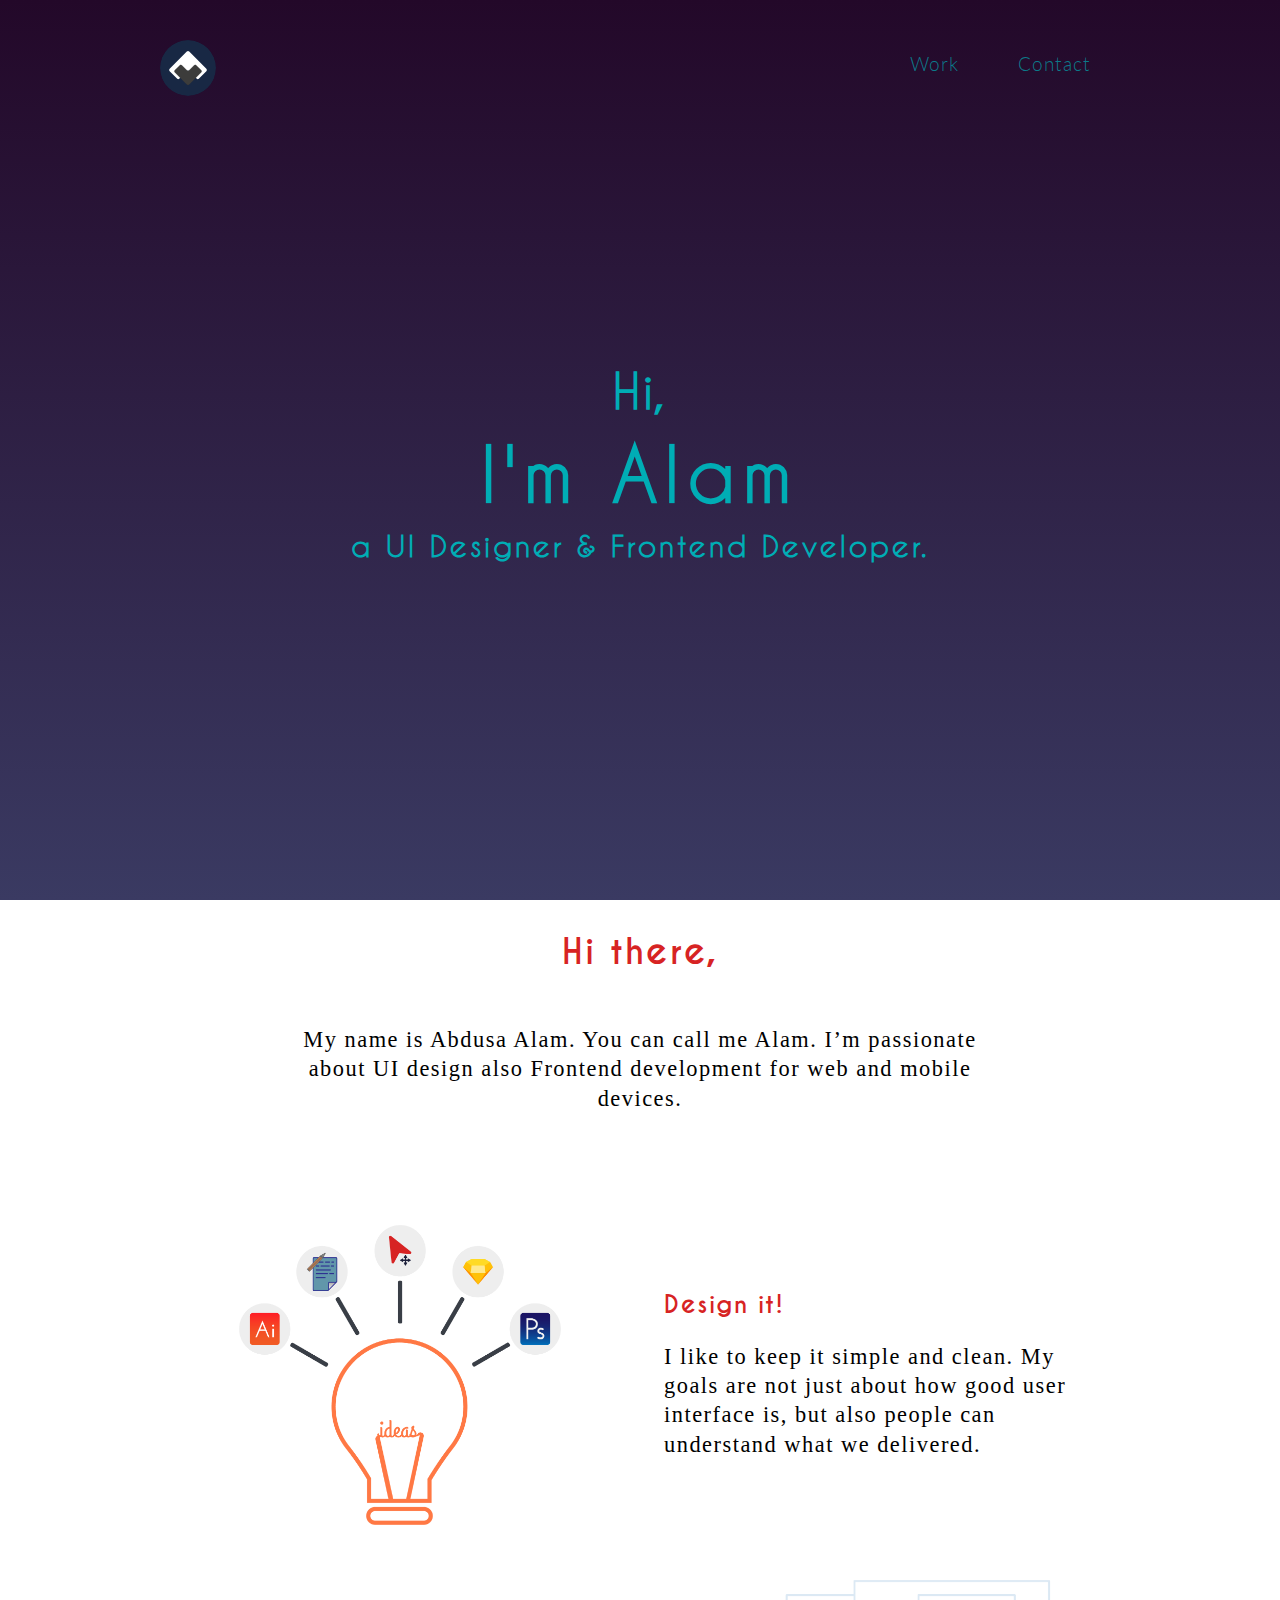
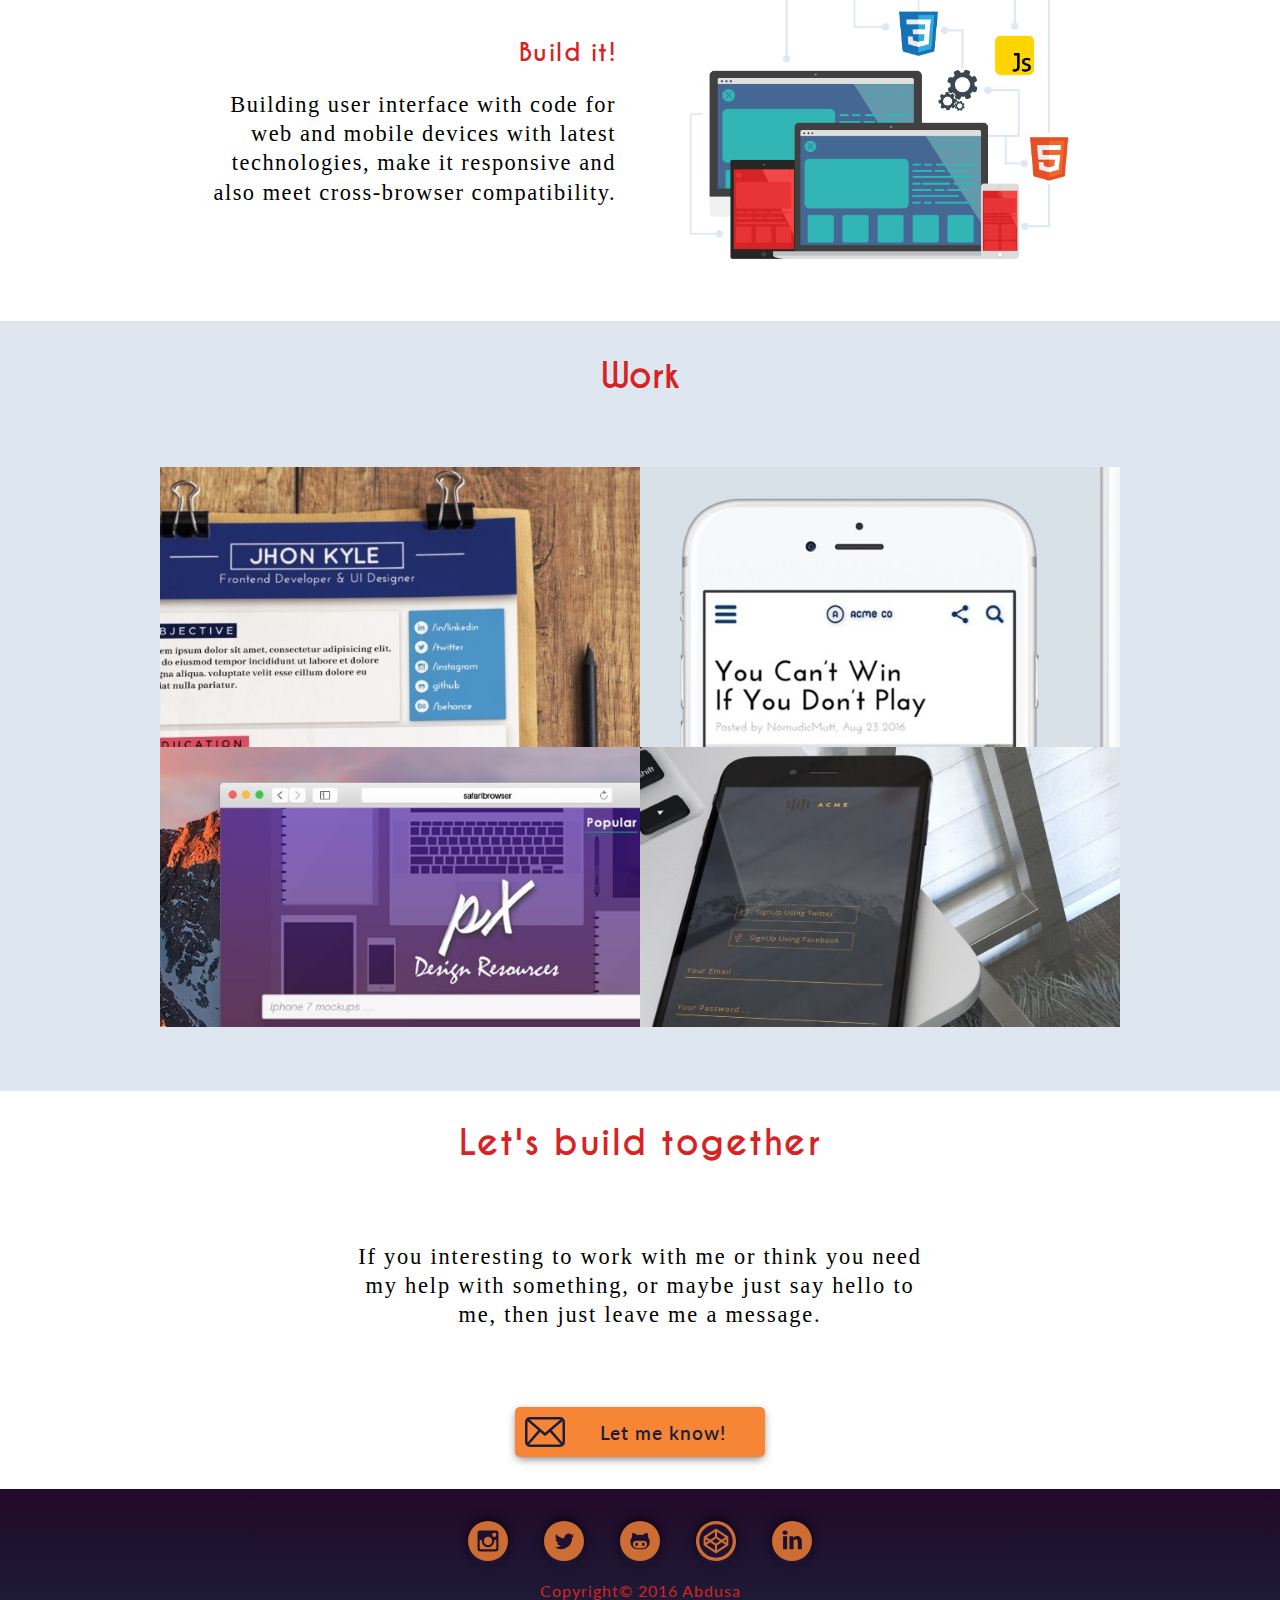
<file: index.html>
<!doctype html>
<html lang="en">
  <head>
    <meta charset="utf-8">
    <meta name="description" content="">
    <meta name="viewport" content="width=device-width, initial-scale=1">
    <title>ABDUSA ALAM</title>
    <link rel="stylesheet" href="assets/css/style.css">
  </head>
  <body>
    <div class="container">

      <!-- Start markup header section -->
<header id="home">
  <div class="navlogo-wrap clearfix">
    <a href="http://callmealam.xyz" class="logo">
      <img src="assets/img/logo.svg" alt="AA">
    </a>

    <nav>
      <ul class="">
        <li><a href="#work">Work</a><span></span></li>
        <li><a href="#sayhello">Contact</a><span></span></li>
      </ul>
    </nav>
  </div>

  <div class="header-name">
    <h1 class="hey">Hi,</h1>
    <h1 class="name">I'm Alam</h1>
    <h1 class="desc">a UI Designer & Frontend Developer.</h1>
  </div>
</header>
<!-- End markup header section -->


      <!-- Start markup introduce -->
<section id="introduce">
  <div class="about-wrap">
    <h1>Hi there,</h1>
    <p>My name is Abdusa Alam. You can call me Alam. I’m passionate about UI design also Frontend development for web and mobile devices. </p>
  </div>

  <div class="field-wrap">
    <div class="design-wrap">
      <img src="assets/img/design-bulb.png" alt="Designing">
    </div>

    <div class="desc-wrap">
      <h3>Design it!</h3>
      <p>I like to keep it simple and clean. My goals are not just about how good user interface is, but also people can understand what we delivered.</p>
    </div>
  </div>

  <div class="field-wrap">
    <div class="desc-wrap">
      <h3 class="right">Build it!</h3>
      <p class="right">Building user interface with code for web and mobile devices with latest technologies, make it responsive and also meet cross-browser compatibility.</p>
    </div>

    <div class="build-wrap">
      <img src="assets/img/build-code.png" alt="Building Code">
    </div>
  </div>


</section>
<!-- End markup introduce -->


      <!-- Start work section markup -->
<section id="work">
  <h1>Work</h1>

  <div class="work-conveyor clearfix">
    <div class="work-content">
      <div class="work-wrap">
      
        <div class="thumb-work" style="background-image: url(assets/img/works/resume/thumb.jpg);">
          <a class="project-name-overlay mobile-proj-name-overlay" data-load="resume">
            <span>
              <p class="proj-name">Resume Template</p>
              <div class="icon-zoom"><svg id="icon_zoom" data-name="Icon Zoom" xmlns="http://www.w3.org/2000/svg" viewBox="0 0 418.71 418.63">
  <g>
    <path d="M248.83,301.25c-79.42,48.32-175,20.42-220.75-46.9-44.91-66-35.15-155.41,23.55-210.64,57.58-54.18,147.65-58.42,210.14-10.35,64.11,49.31,84.61,140.76,39.44,215.24,1.22,1.29,2.51,2.73,3.88,4.09Q356,303.63,406.83,354.57c15.11,15.17,15.85,37.13,2,52.12-14.44,15.58-38.12,16-53.54.71q-39-38.74-77.8-77.75-12.55-12.55-25.1-25.1C251.19,303.4,250,302.31,248.83,301.25ZM46.58,162.45a116.2,116.2,0,1,0,116.56-116A116,116,0,0,0,46.58,162.45Z" style="fill: #dee7f0"/>
    <path d="M73.5,147.73c1.92-6.13,3.09-12.64,5.91-18.33A106,106,0,0,1,133.1,78.11a45.9,45.9,0,0,1,15.41-3.56c9.6-.59,17.23,6.33,18.65,15.85A18.1,18.1,0,0,1,154,110.69c-22.48,6.15-36.86,20.15-42.85,42.82A18.13,18.13,0,0,1,90.68,167.1C80.9,165.56,74.36,157.86,73.5,147.73Z" style="fill: #dee7f0"/>
  </g>
</svg>
</div>
            </span>
          </a>
        </div>
      
        <div class="thumb-work" style="background-image: url(assets/img/works/reading/thumb.jpg);">
          <a class="project-name-overlay mobile-proj-name-overlay" data-load="reading">
            <span>
              <p class="proj-name">Reading UI</p>
              <div class="icon-zoom"><svg id="icon_zoom" data-name="Icon Zoom" xmlns="http://www.w3.org/2000/svg" viewBox="0 0 418.71 418.63">
  <g>
    <path d="M248.83,301.25c-79.42,48.32-175,20.42-220.75-46.9-44.91-66-35.15-155.41,23.55-210.64,57.58-54.18,147.65-58.42,210.14-10.35,64.11,49.31,84.61,140.76,39.44,215.24,1.22,1.29,2.51,2.73,3.88,4.09Q356,303.63,406.83,354.57c15.11,15.17,15.85,37.13,2,52.12-14.44,15.58-38.12,16-53.54.71q-39-38.74-77.8-77.75-12.55-12.55-25.1-25.1C251.19,303.4,250,302.31,248.83,301.25ZM46.58,162.45a116.2,116.2,0,1,0,116.56-116A116,116,0,0,0,46.58,162.45Z" style="fill: #dee7f0"/>
    <path d="M73.5,147.73c1.92-6.13,3.09-12.64,5.91-18.33A106,106,0,0,1,133.1,78.11a45.9,45.9,0,0,1,15.41-3.56c9.6-.59,17.23,6.33,18.65,15.85A18.1,18.1,0,0,1,154,110.69c-22.48,6.15-36.86,20.15-42.85,42.82A18.13,18.13,0,0,1,90.68,167.1C80.9,165.56,74.36,157.86,73.5,147.73Z" style="fill: #dee7f0"/>
  </g>
</svg>
</div>
            </span>
          </a>
        </div>
      
        <div class="thumb-work" style="background-image: url(assets/img/works/px/thumb.jpg);">
          <a class="project-name-overlay mobile-proj-name-overlay" data-load="px">
            <span>
              <p class="proj-name">pX Resources Design Website</p>
              <div class="icon-zoom"><svg id="icon_zoom" data-name="Icon Zoom" xmlns="http://www.w3.org/2000/svg" viewBox="0 0 418.71 418.63">
  <g>
    <path d="M248.83,301.25c-79.42,48.32-175,20.42-220.75-46.9-44.91-66-35.15-155.41,23.55-210.64,57.58-54.18,147.65-58.42,210.14-10.35,64.11,49.31,84.61,140.76,39.44,215.24,1.22,1.29,2.51,2.73,3.88,4.09Q356,303.63,406.83,354.57c15.11,15.17,15.85,37.13,2,52.12-14.44,15.58-38.12,16-53.54.71q-39-38.74-77.8-77.75-12.55-12.55-25.1-25.1C251.19,303.4,250,302.31,248.83,301.25ZM46.58,162.45a116.2,116.2,0,1,0,116.56-116A116,116,0,0,0,46.58,162.45Z" style="fill: #dee7f0"/>
    <path d="M73.5,147.73c1.92-6.13,3.09-12.64,5.91-18.33A106,106,0,0,1,133.1,78.11a45.9,45.9,0,0,1,15.41-3.56c9.6-.59,17.23,6.33,18.65,15.85A18.1,18.1,0,0,1,154,110.69c-22.48,6.15-36.86,20.15-42.85,42.82A18.13,18.13,0,0,1,90.68,167.1C80.9,165.56,74.36,157.86,73.5,147.73Z" style="fill: #dee7f0"/>
  </g>
</svg>
</div>
            </span>
          </a>
        </div>
      
        <div class="thumb-work" style="background-image: url(assets/img/works/signup/thumb.jpg);">
          <a class="project-name-overlay mobile-proj-name-overlay" data-load="signup">
            <span>
              <p class="proj-name">Sign Up Form Mobile App</p>
              <div class="icon-zoom"><svg id="icon_zoom" data-name="Icon Zoom" xmlns="http://www.w3.org/2000/svg" viewBox="0 0 418.71 418.63">
  <g>
    <path d="M248.83,301.25c-79.42,48.32-175,20.42-220.75-46.9-44.91-66-35.15-155.41,23.55-210.64,57.58-54.18,147.65-58.42,210.14-10.35,64.11,49.31,84.61,140.76,39.44,215.24,1.22,1.29,2.51,2.73,3.88,4.09Q356,303.63,406.83,354.57c15.11,15.17,15.85,37.13,2,52.12-14.44,15.58-38.12,16-53.54.71q-39-38.74-77.8-77.75-12.55-12.55-25.1-25.1C251.19,303.4,250,302.31,248.83,301.25ZM46.58,162.45a116.2,116.2,0,1,0,116.56-116A116,116,0,0,0,46.58,162.45Z" style="fill: #dee7f0"/>
    <path d="M73.5,147.73c1.92-6.13,3.09-12.64,5.91-18.33A106,106,0,0,1,133.1,78.11a45.9,45.9,0,0,1,15.41-3.56c9.6-.59,17.23,6.33,18.65,15.85A18.1,18.1,0,0,1,154,110.69c-22.48,6.15-36.86,20.15-42.85,42.82A18.13,18.13,0,0,1,90.68,167.1C80.9,165.56,74.36,157.86,73.5,147.73Z" style="fill: #dee7f0"/>
  </g>
</svg>
</div>
            </span>
          </a>
        </div>
      
      </div>
    </div>

    <div class="proj-wrap">
      <div class="proj-quicklook">
        <div class="prev">
          <svg id="btn-prev" data-name="Button Previous" xmlns="http://www.w3.org/2000/svg" viewBox="0 0 513 513">
            <path class="cls-btn" d="M313,146.44V366.56a15.63,15.63,0,0,1-26.78,11.05L176.17,267.55a15.42,15.42,0,0,1,0-22.11L286.22,135.39A15.72,15.72,0,0,1,313,146.44Z"/>
            <path class="cls-btn" d="M256.5,0C114.84,0,0,114.84,0,256.5S114.84,513,256.5,513,513,398.16,513,256.5,398.16,0,256.5,0Zm0,454.75C147,454.75,58.25,366,58.25,256.5S147,58.25,256.5,58.25,454.75,147,454.75,256.5,366,454.75,256.5,454.75Z"/>
          </svg>
        </div>

        <div class="project-load"></div>
      </div>
    </div>

  </div>
  <!-- <p>... you want more? just click <a href="/works/">here</a></p> -->
</section>
<!-- End work section markup -->


      <!-- Start markup sayhello section -->
<section id="sayhello">
  <h1>Let's build together</h1>
  <p class="section-desc">If you interesting to work with me or think you need my help with something, or maybe just say hello to me, then just leave me a message.</p>

  <a href="mailto:abdusa.alam@gmail.com" class="btn-email clearfix">
    <img src="assets/img/mail.svg" alt="mail">
    <p>Let me know!</p>
  </a>
</section>
<!-- End markup sayhello section -->


      <!-- Start markup footer section -->
<footer id="footer">
  <div class="socials-wrap">
  
    <a href="http://instagram.com/abdusa_" target="_blank" class="meet-instagram"><svg id="Instagram_w_circle" data-name="Instagram w/ circle" xmlns="http://www.w3.org/2000/svg" viewBox="0 0 19.2 19.2"><title>instagram</title><path d="M12.6,9.6a3,3,0,0,1-6,0,2.66,2.66,0,0,1,0-.5h-1v4a.5.5,0,0,0,.5.5h7a.5.5,0,0,0,.5-.5v-4h-1A2.66,2.66,0,0,1,12.6,9.6Zm-3,2a2,2,0,1,0-2-2A2,2,0,0,0,9.6,11.6ZM12,7.5h1.2a.3.3,0,0,0,.3-.3V6a.3.3,0,0,0-.3-.3H12a.3.3,0,0,0-.3.3V7.2A.3.3,0,0,0,12,7.5ZM9.6,0a9.6,9.6,0,1,0,9.6,9.6A9.6,9.6,0,0,0,9.6,0Zm5,13.49a1.11,1.11,0,0,1-1.11,1.11H5.71A1.11,1.11,0,0,1,4.6,13.49V5.71A1.11,1.11,0,0,1,5.71,4.6h7.78A1.11,1.11,0,0,1,14.6,5.71Z"/></svg>
</a>
  
    <a href="http://twitter.com/abdusa_" target="_blank" class="meet-twitter"><svg id="Twitter_w_circle" data-name="Twitter w/ circle" xmlns="http://www.w3.org/2000/svg" viewBox="0 0 19.2 19.2"><title>twitter</title><path d="M9.6,0a9.6,9.6,0,1,0,9.6,9.6A9.6,9.6,0,0,0,9.6,0Zm3.9,7.86c0,.08,0,.16,0,.24a5.38,5.38,0,0,1-8.28,4.53l.45,0A3.79,3.79,0,0,0,8,11.85a1.89,1.89,0,0,1-1.77-1.31,2,2,0,0,0,.36,0,1.9,1.9,0,0,0,.5-.07A1.89,1.89,0,0,1,5.6,8.66v0a1.9,1.9,0,0,0,.86.24,1.9,1.9,0,0,1-.59-2.53,5.38,5.38,0,0,0,3.9,2,1.86,1.86,0,0,1,0-.43A1.89,1.89,0,0,1,13,6.6a3.8,3.8,0,0,0,1.2-.46,1.9,1.9,0,0,1-.83,1,3.8,3.8,0,0,0,1.09-.3A3.83,3.83,0,0,1,13.51,7.86Z"/></svg>
</a>
  
    <a href="http://github.com/abdusa" target="_blank" class="meet-github"><svg id="Github_w_circle" data-name="Github w/ circle" xmlns="http://www.w3.org/2000/svg" viewBox="0 0 19.2 19.2"><title>github</title><path d="M9.62,9.55h0c-1.19,0-2.24-.3-2.86.27A1.57,1.57,0,0,0,6.2,11c0,1.85,1.48,2.08,3.39,2.08h0c1.9,0,3.39-.23,3.39-2.08a1.57,1.57,0,0,0-.53-1.2C11.86,9.25,10.81,9.55,9.62,9.55ZM8,12.08c-.36,0-.66-.41-.66-.91s.29-.91.66-.91.66.41.66.91S8.36,12.08,8,12.08Zm3.21,0c-.36,0-.66-.41-.66-.91s.29-.91.66-.91.66.41.66.91S11.57,12.08,11.21,12.08ZM9.6,0a9.6,9.6,0,1,0,9.6,9.6A9.6,9.6,0,0,0,9.6,0Zm.88,13.54H8.72A3.4,3.4,0,0,1,5,9.85a2.74,2.74,0,0,1,.76-2A4.51,4.51,0,0,1,6,5.66a5.68,5.68,0,0,1,2.3,1.05A5.4,5.4,0,0,1,9.6,6.59a5.48,5.48,0,0,1,1.27.12,5.68,5.68,0,0,1,2.3-1.05,4.5,4.5,0,0,1,.32,2.24,2.74,2.74,0,0,1,.76,2A3.4,3.4,0,0,1,10.48,13.54Z"/></svg>
</a>
  
    <a href="http://codepen.io/abdusa" target="_blank" class="meet-codepen"><svg id="Layer_1" data-name="Layer 1" xmlns="http://www.w3.org/2000/svg" viewBox="0 0 572.87 572.83"><title>codepen</title><path d="M572.84,281.86C575.06,440.74,449,569.83,292,572.78,132.05,575.78,2.19,448.42,0,290.47-2.14,131.71,124.25,2.73,281.36,0,440.8-2.68,570.19,124.24,572.84,281.86Zm-47,4.51C525.81,154.63,418.43,47.12,286.74,47,154.75,46.86,47.13,154.24,47,286.22S154.43,525.82,286.34,525.84,525.88,418.31,525.85,286.37Z"/><path d="M463.56,286.62c0,17-.13,34,.06,51,.09,7.55-2.84,12.87-9.15,17.06Q375.62,407,296.93,459.58c-8,5.31-13.08,5.29-21.14-.07Q197,407,118.24,354.57c-6.34-4.21-9.07-9.6-9-17.12q.21-51,0-102c0-7.74,2.87-13.17,9.35-17.47Q197,166,275.29,113.69c8.85-5.9,13.43-5.88,22.36.07Q376,166,454.39,218.11c6.52,4.32,9.34,9.82,9.24,17.52C463.41,252.63,463.56,269.62,463.56,286.62ZM271.12,153,152,232.48c17.59,11.77,34.43,23.11,51.41,34.24,1,.67,3.46.19,4.68-.61q30-19.84,59.76-40a8.46,8.46,0,0,0,3.17-5.9c.31-10.82.15-21.66.15-32.49C271.12,176.54,271.12,165.41,271.12,153Zm149.74,79.43-118.58-79a13.47,13.47,0,0,0-.53,2.19c0,21.83-.12,43.66.11,65.49,0,1.79,1.85,4.13,3.49,5.24,19.56,13.28,39.3,26.31,58.86,39.59,2.7,1.83,4.45,1.64,7-.11,10.56-7.27,21.27-14.33,31.92-21.47ZM271.11,419.8c0-23.75.06-46.23-.14-68.71,0-1.5-1.76-3.43-3.2-4.4-19.72-13.34-39.57-26.5-59.29-39.85-2.45-1.66-4.1-1.66-6.54,0-15.29,10.39-30.69,20.6-46,30.89-1.17.78-2.26,1.7-3.7,2.79Zm96.53-115.05c-20.87,13.94-41.46,27.77-62.16,41.43a7.59,7.59,0,0,0-3.85,7.28c.15,20.33.07,40.66.09,61,0,1.42.18,2.83.34,5.13l118.82-79.21ZM232.59,286.41c17.67,11.82,34.9,23.37,52.21,34.81a3.93,3.93,0,0,0,3.49-.17c17.2-11.37,34.32-22.84,51.95-34.62C322.57,274.6,305.34,263,288,251.61a3.93,3.93,0,0,0-3.49.18C267.34,263.16,250.21,274.63,232.59,286.41ZM140,261.15v50.54l37.78-25.28Zm255,25.27,37.65,25.16V261.24Z"/></svg>
</a>
  
    <a href="http://id.linkedin.com/in/abdusaalam" target="_blank" class="meet-linkedin"><svg id="LinkedIn_w_circle" data-name="LinkedIn w/ circle" xmlns="http://www.w3.org/2000/svg" viewBox="0 0 19.2 19.2"><title>linkedin</title><path d="M9.6,0a9.6,9.6,0,1,0,9.6,9.6A9.6,9.6,0,0,0,9.6,0ZM7.25,13.58H5.31V7.32H7.25Zm-1-7a1,1,0,1,1,0-1.94,1,1,0,1,1,0,1.94Zm8.08,7H12.41V10.11c0-.81-.28-1.36-1-1.36a1.07,1.07,0,0,0-1,.73,1.38,1.38,0,0,0-.06.49v3.61H8.41V9.32c0-.78,0-1.43-.05-2h1.69l.09.87h0a2.25,2.25,0,0,1,1.93-1c1.28,0,2.24.86,2.24,2.7Z"/></svg>
</a>
  
  </div>
  <p>Copyright&copy; 2016 Abdusa</p>
</footer>
<!-- End markup footer section -->


    </div>

  
    <script src="https://cdnjs.cloudflare.com/ajax/libs/jquery/3.1.1/jquery.min.js"></script>
  
    <script src="assets/js/main.js"></script>
  </body>
</html>
</file>
<file: assets/css/style.css>
/*! normalize.css v5.0.0 | MIT License | github.com/necolas/normalize.css */
/** 1. Change the default font family in all browsers (opinionated). 2. Correct the line height in all browsers. 3. Prevent adjustments of font size after orientation changes in IE on Windows Phone and in iOS. */
/* Document ========================================================================== */
@import url("https://fonts.googleapis.com/css?family=Crimson+Text:400,700");
@import url("https://fonts.googleapis.com/css?family=Josefin+Sans:400,600");
@import url("https://fonts.googleapis.com/css?family=Lato:300");
html { font-family: sans-serif; /* 1 */ line-height: 1.15; /* 2 */ -ms-text-size-adjust: 100%; /* 3 */ -webkit-text-size-adjust: 100%; /* 3 */ }

/* Sections ========================================================================== */
/** Remove the margin in all browsers (opinionated). */
body { margin: 0; }

/** Add the correct display in IE 9-. */
article, aside, footer, header, nav, section { display: block; }

/** Correct the font size and margin on `h1` elements within `section` and `article` contexts in Chrome, Firefox, and Safari. */
h1 { font-size: 2em; margin: 0.67em 0; }

/* Grouping content ========================================================================== */
/** Add the correct display in IE 9-. 1. Add the correct display in IE. */
figcaption, figure, main { /* 1 */ display: block; }

/** Add the correct margin in IE 8. */
figure { margin: 1em 40px; }

/** 1. Add the correct box sizing in Firefox. 2. Show the overflow in Edge and IE. */
hr { box-sizing: content-box; /* 1 */ height: 0; /* 1 */ overflow: visible; /* 2 */ }

/** 1. Correct the inheritance and scaling of font size in all browsers. 2. Correct the odd `em` font sizing in all browsers. */
pre { font-family: monospace, monospace; /* 1 */ font-size: 1em; /* 2 */ }

/* Text-level semantics ========================================================================== */
/** 1. Remove the gray background on active links in IE 10. 2. Remove gaps in links underline in iOS 8+ and Safari 8+. */
a { background-color: transparent; /* 1 */ -webkit-text-decoration-skip: objects; /* 2 */ }

/** Remove the outline on focused links when they are also active or hovered in all browsers (opinionated). */
a:active, a:hover { outline-width: 0; }

/** 1. Remove the bottom border in Firefox 39-. 2. Add the correct text decoration in Chrome, Edge, IE, Opera, and Safari. */
abbr[title] { border-bottom: none; /* 1 */ text-decoration: underline; /* 2 */ text-decoration: underline dotted; /* 2 */ }

/** Prevent the duplicate application of `bolder` by the next rule in Safari 6. */
b, strong { font-weight: inherit; }

/** Add the correct font weight in Chrome, Edge, and Safari. */
b, strong { font-weight: bolder; }

/** 1. Correct the inheritance and scaling of font size in all browsers. 2. Correct the odd `em` font sizing in all browsers. */
code, kbd, samp { font-family: monospace, monospace; /* 1 */ font-size: 1em; /* 2 */ }

/** Add the correct font style in Android 4.3-. */
dfn { font-style: italic; }

/** Add the correct background and color in IE 9-. */
mark { background-color: #ff0; color: #000; }

/** Add the correct font size in all browsers. */
small { font-size: 80%; }

/** Prevent `sub` and `sup` elements from affecting the line height in all browsers. */
sub, sup { font-size: 75%; line-height: 0; position: relative; vertical-align: baseline; }

sub { bottom: -0.25em; }

sup { top: -0.5em; }

/* Embedded content ========================================================================== */
/** Add the correct display in IE 9-. */
audio, video { display: inline-block; }

/** Add the correct display in iOS 4-7. */
audio:not([controls]) { display: none; height: 0; }

/** Remove the border on images inside links in IE 10-. */
img { border-style: none; }

/** Hide the overflow in IE. */
svg:not(:root) { overflow: hidden; }

/* Forms ========================================================================== */
/** 1. Change the font styles in all browsers (opinionated). 2. Remove the margin in Firefox and Safari. */
button, input, optgroup, select, textarea { font-family: sans-serif; /* 1 */ font-size: 100%; /* 1 */ line-height: 1.15; /* 1 */ margin: 0; /* 2 */ }

/** Show the overflow in IE. 1. Show the overflow in Edge. */
button, input { /* 1 */ overflow: visible; }

/** Remove the inheritance of text transform in Edge, Firefox, and IE. 1. Remove the inheritance of text transform in Firefox. */
button, select { /* 1 */ text-transform: none; }

/** 1. Prevent a WebKit bug where (2) destroys native `audio` and `video` controls in Android 4. 2. Correct the inability to style clickable types in iOS and Safari. */
button, html [type="button"], [type="reset"], [type="submit"] { -webkit-appearance: button; /* 2 */ }

/** Remove the inner border and padding in Firefox. */
button::-moz-focus-inner, [type="button"]::-moz-focus-inner, [type="reset"]::-moz-focus-inner, [type="submit"]::-moz-focus-inner { border-style: none; padding: 0; }

/** Restore the focus styles unset by the previous rule. */
button:-moz-focusring, [type="button"]:-moz-focusring, [type="reset"]:-moz-focusring, [type="submit"]:-moz-focusring { outline: 1px dotted ButtonText; }

/** Change the border, margin, and padding in all browsers (opinionated). */
fieldset { border: 1px solid #c0c0c0; margin: 0 2px; padding: 0.35em 0.625em 0.75em; }

/** 1. Correct the text wrapping in Edge and IE. 2. Correct the color inheritance from `fieldset` elements in IE. 3. Remove the padding so developers are not caught out when they zero out `fieldset` elements in all browsers. */
legend { box-sizing: border-box; /* 1 */ color: inherit; /* 2 */ display: table; /* 1 */ max-width: 100%; /* 1 */ padding: 0; /* 3 */ white-space: normal; /* 1 */ }

/** 1. Add the correct display in IE 9-. 2. Add the correct vertical alignment in Chrome, Firefox, and Opera. */
progress { display: inline-block; /* 1 */ vertical-align: baseline; /* 2 */ }

/** Remove the default vertical scrollbar in IE. */
textarea { overflow: auto; }

/** 1. Add the correct box sizing in IE 10-. 2. Remove the padding in IE 10-. */
[type="checkbox"], [type="radio"] { box-sizing: border-box; /* 1 */ padding: 0; /* 2 */ }

/** Correct the cursor style of increment and decrement buttons in Chrome. */
[type="number"]::-webkit-inner-spin-button, [type="number"]::-webkit-outer-spin-button { height: auto; }

/** 1. Correct the odd appearance in Chrome and Safari. 2. Correct the outline style in Safari. */
[type="search"] { -webkit-appearance: textfield; /* 1 */ outline-offset: -2px; /* 2 */ }

/** Remove the inner padding and cancel buttons in Chrome and Safari on macOS. */
[type="search"]::-webkit-search-cancel-button, [type="search"]::-webkit-search-decoration { -webkit-appearance: none; }

/** 1. Correct the inability to style clickable types in iOS and Safari. 2. Change font properties to `inherit` in Safari. */
::-webkit-file-upload-button { -webkit-appearance: button; /* 1 */ font: inherit; /* 2 */ }

/* Interactive ========================================================================== */
/* Add the correct display in IE 9-. 1. Add the correct display in Edge, IE, and Firefox. */
details, menu { display: block; }

/* Add the correct display in all browsers. */
summary { display: list-item; }

/* Scripting ========================================================================== */
/** Add the correct display in IE 9-. */
canvas { display: inline-block; }

/** Add the correct display in IE. */
template { display: none; }

/* Hidden ========================================================================== */
/** Add the correct display in IE 10-. */
[hidden] { display: none; }

@-webkit-keyframes pulse { from { -webkit-transform: scale3d(1, 1, 1); transform: scale3d(1, 1, 1); }
  50% { -webkit-transform: scale3d(1.05, 1.05, 1.05); transform: scale3d(1.05, 1.05, 1.05); }
  to { -webkit-transform: scale3d(1, 1, 1); transform: scale3d(1, 1, 1); } }

@keyframes pulse { from { -webkit-transform: scale3d(1, 1, 1); transform: scale3d(1, 1, 1); }
  50% { -webkit-transform: scale3d(1.05, 1.05, 1.05); transform: scale3d(1.05, 1.05, 1.05); }
  to { -webkit-transform: scale3d(1, 1, 1); transform: scale3d(1, 1, 1); } }

@-webkit-keyframes fadeInDown { from { opacity: 0;
    -webkit-transform: translate3d(0, -100%, 0);
            transform: translate3d(0, -100%, 0); }
  to { opacity: 1;
    -webkit-transform: none;
            transform: none; } }

@keyframes fadeInDown { from { opacity: 0;
    -webkit-transform: translate3d(0, -100%, 0);
            transform: translate3d(0, -100%, 0); }
  to { opacity: 1;
    -webkit-transform: none;
            transform: none; } }

@-webkit-keyframes fadeInUp { from { opacity: 0;
    -webkit-transform: translate3d(0, 100%, 0);
            transform: translate3d(0, 100%, 0); }
  to { opacity: 1;
    -webkit-transform: none;
            transform: none; } }

@keyframes fadeInUp { from { opacity: 0;
    -webkit-transform: translate3d(0, 100%, 0);
            transform: translate3d(0, 100%, 0); }
  to { opacity: 1;
    -webkit-transform: none;
            transform: none; } }

@-webkit-keyframes bounceInDown { from, 60%, 75%, 90%, to { -webkit-animation-timing-function: cubic-bezier(0.215, 0.61, 0.355, 1); animation-timing-function: cubic-bezier(0.215, 0.61, 0.355, 1); }
  0% { opacity: 0;
    -webkit-transform: translate3d(0, -3000px, 0);
            transform: translate3d(0, -3000px, 0); }
  60% { opacity: 1;
    -webkit-transform: translate3d(0, 25px, 0);
            transform: translate3d(0, 25px, 0); }
  75% { -webkit-transform: translate3d(0, -10px, 0); transform: translate3d(0, -10px, 0); }
  90% { -webkit-transform: translate3d(0, 5px, 0); transform: translate3d(0, 5px, 0); }
  to { -webkit-transform: none; transform: none; } }

@keyframes bounceInDown { from, 60%, 75%, 90%, to { -webkit-animation-timing-function: cubic-bezier(0.215, 0.61, 0.355, 1); animation-timing-function: cubic-bezier(0.215, 0.61, 0.355, 1); }
  0% { opacity: 0;
    -webkit-transform: translate3d(0, -3000px, 0);
            transform: translate3d(0, -3000px, 0); }
  60% { opacity: 1;
    -webkit-transform: translate3d(0, 25px, 0);
            transform: translate3d(0, 25px, 0); }
  75% { -webkit-transform: translate3d(0, -10px, 0); transform: translate3d(0, -10px, 0); }
  90% { -webkit-transform: translate3d(0, 5px, 0); transform: translate3d(0, 5px, 0); }
  to { -webkit-transform: none; transform: none; } }

@-webkit-keyframes bounceOutUp { 20% { opacity: 0;
    -webkit-transform: translate3d(0, -10px, 0);
            transform: translate3d(0, -10px, 0); }
  40%, 45% { opacity: 0;
    -webkit-transform: translate3d(0, 20px, 0);
            transform: translate3d(0, 20px, 0); }
  to { opacity: 0;
    -webkit-transform: translate3d(0, -2000px, 0);
            transform: translate3d(0, -2000px, 0); } }

@keyframes bounceOutUp { 20% { opacity: 0;
    -webkit-transform: translate3d(0, -10px, 0);
            transform: translate3d(0, -10px, 0); }
  40%, 45% { opacity: 0;
    -webkit-transform: translate3d(0, 20px, 0);
            transform: translate3d(0, 20px, 0); }
  to { opacity: 0;
    -webkit-transform: translate3d(0, -2000px, 0);
            transform: translate3d(0, -2000px, 0); } }

.spinner { width: 40px; height: 40px; position: relative; margin: 100px auto; }

.double-bounce1, .double-bounce2 { width: 100%; height: 100%; border-radius: 50%; background-color: #333; opacity: 0.6; position: absolute; top: 0; left: 0; -webkit-animation: sk-bounce 2.0s infinite ease-in-out; animation: sk-bounce 2.0s infinite ease-in-out; }

.double-bounce2 { -webkit-animation-delay: -1.0s; animation-delay: -1.0s; }

@-webkit-keyframes sk-bounce { 0%, 100% { -webkit-transform: scale(0); }
  50% { -webkit-transform: scale(1); } }

@keyframes sk-bounce { 0%, 100% { transform: scale(0);
    -webkit-transform: scale(0); }
  50% { transform: scale(1);
    -webkit-transform: scale(1); } }

@font-face { font-family: 'Caviar Dreams'; src: url("../fonts/CaviarDreams-Regular/CaviarDreams-webfont.eot"); src: url("../fonts/CaviarDreams-Regular/CaviarDreams-webfont.eot?#iefix") format("embedded-opentype"), url("../fonts/CaviarDreams-Regular/CaviarDreams-webfont.woff") format("woff"), url("../fonts/CaviarDreams-Regular/CaviarDreams-webfont.ttf") format("truetype"), url("../fonts/CaviarDreams-Regular/CaviarDreams-webfont.svg#caviar_dreamsregular") format("svg"); font-weight: normal; font-style: normal; }

@font-face { font-family: 'Caviar Dreams Bold'; src: url("../fonts/CaviarDreams-Bold/Caviar_Dreams_Bold-webfont.eot"); src: url("../fonts/CaviarDreams-Bold/Caviar_Dreams_Bold-webfont.eot?#iefix") format("embedded-opentype"), url("../fonts/CaviarDreams-Bold/Caviar_Dreams_Bold-webfont.woff") format("woff"), url("../fonts/CaviarDreams-Bold/Caviar_Dreams_Bold-webfont.ttf") format("truetype"), url("../fonts/CaviarDreams-Bold/Caviar_Dreams_Bold-webfont.svg#caviar_dreamsbold") format("svg"); font-weight: normal; font-style: normal; }

#home { box-sizing: border-box; background: #3A3A62; background: -webkit-linear-gradient(#230829, #3A3A62); background: linear-gradient(#230829, #3A3A62); position: relative; height: 100%; }

.navlogo-wrap { box-sizing: border-box; width: 960px; height: 3.5em; padding: 2.5em 0; position: relative; margin: 0 auto; }

.navlogo-wrap .logo { display: block; width: 3.5em; height: 3.5em; border-radius: 50%; margin: 0; padding: 0; float: left; }

.navlogo-wrap .logo:hover { -webkit-animation: pulse 750ms ease-in-out 0s 1; animation: pulse 750ms ease-in-out 0s 1; }

.navlogo-wrap .logo img { width: 3.5em; border-radius: 50%; }

.navlogo-wrap ul { float: right; margin: 0; padding: 0; width: 15em; height: 3.3em; display: -webkit-box; display: -ms-flexbox; display: flex; -webkit-box-align: center; -ms-flex-align: center; align-items: center; -ms-flex-pack: distribute; justify-content: space-around; list-style: none; }

.navlogo-wrap ul li { display: inline-block; cursor: pointer; position: relative; }

.navlogo-wrap ul li span { display: block; margin-top: 3px; width: 100%; height: 2px; background-color: transparent; -webkit-transition: background-color 200ms ease-in-out; transition: background-color 200ms ease-in-out; }

.navlogo-wrap ul li:hover span { background-color: #ea571e; }

.navlogo-wrap ul li:hover a { color: #00adb5; }

.navlogo-wrap ul a { text-decoration: none; margin: 0; padding: 0; font-family: "Lato", "Caviar Dreams", Arial, sans-serif; font-size: 1.2em; font-weight: 300; letter-spacing: 1px; color: rgba(0, 173, 181, 0.7); border-bottom: none; -webkit-transition: color 200ms ease-in-out; transition: color 200ms ease-in-out; }

.header-name { width: 100%; margin: 0; padding: 0; position: absolute; top: 40%; }

.header-name h1 { text-align: center; font-family: "Caviar Dreams"; letter-spacing: 3px; margin: 0; padding: 0 0 6px; line-height: 1.3; color: #00adb5; }

.header-name .hey { font-size: 3em; }

.header-name .name { font-size: 4.5em; letter-spacing: 8px; }

.header-name .desc { font-size: 1.8em; }

.clearfix:after { content: ''; display: table; clear: both; }

@media only screen and (max-width: 425px) { .navlogo-wrap { width: 100%; height: auto; padding: 1.5em 1.2em; margin: 0; }
  .navlogo-wrap ul { width: 12em; }
  .header-name { width: 100%; top: 35%; }
  .header-name .hey { font-size: 2.5em; }
  .header-name .name { font-size: 4em; }
  .header-name .desc { font-size: 1.4em; } }

@media only screen and (max-width: 320px) { .header-name .hey { font-size: 2em; }
  .header-name .name { font-size: 3em; } }

@media only screen and (min-width: 425px) and (max-width: 960px) { .navlogo-wrap { width: 100%; height: auto; padding: 1.5em 2em; margin: 0; }
  .header-name { width: 100%; top: 35%; }
  .header-name .hey { font-size: 2.5em; }
  .header-name .name { font-size: 3.5em; }
  .header-name .desc { font-size: 1.4em; } }

#introduce { max-width: 960px; height: 100%; margin: 0 auto; }

.about-wrap { max-width: 700px; margin: 0 auto; padding: 2em 0 4em; }

.about-wrap h1 { font-family: "Caviar Dreams Bold"; font-size: 2.2em; letter-spacing: 2px; padding: 0 0 1.5em 0; margin: 0; color: #d72323; text-align: center; }

.about-wrap p { font-family: Georgia, serif; font-size: 1.4em; letter-spacing: 1.5px; text-align: center; line-height: 1.3; margin: 0; padding: 0; }

.field-wrap { max-width: 100%; height: 100%; display: -webkit-box; display: -ms-flexbox; display: flex; -webkit-box-align: center; -ms-flex-align: center; align-items: center; margin: 3em 0; }

.field-wrap .desc-wrap { width: 50%; box-sizing: border-box; padding: 1em 1.5em; }

.field-wrap .desc-wrap h3 { color: #d72323; font-family: "Caviar Dreams Bold"; font-size: 1.5em; letter-spacing: 1.5px; margin: 0; padding: 0 0 1em 0; }

.field-wrap .desc-wrap p { font-family: Georgia, serif; font-size: 1.4em; letter-spacing: 1.5px; margin: 0; padding: 0; line-height: 1.3; }

.field-wrap .desc-wrap .right { text-align: right; }

.field-wrap .design-wrap, .field-wrap .build-wrap { width: 50%; height: 80%; position: relative; box-sizing: border-box; }

.field-wrap .design-wrap img, .field-wrap .build-wrap img { display: block; margin: 0 auto; width: auto; height: 300px; }

@media only screen and (max-width: 425px) { .about-wrap p { font-size: 1.2em; }
  .field-wrap { padding: 0 1.5em; }
  .field-wrap .desc-wrap p { font-size: 1.2em; } }

@media only screen and (max-width: 800px) { .about-wrap { max-width: 100%; margin: 0 auto; padding: 2.5em 1em; }
  .field-wrap { padding: 0 1em; -webkit-box-orient: vertical; -webkit-box-direction: normal; -ms-flex-direction: column; flex-direction: column; text-align: center; margin: 1em 0; }
  .field-wrap .desc-wrap { width: 100%; padding-top: 1em; -webkit-box-ordinal-group: 3; -ms-flex-order: 2; order: 2; }
  .field-wrap .desc-wrap p { padding: 1em 0; }
  .field-wrap .desc-wrap .right { text-align: center; }
  .field-wrap .design-wrap, .field-wrap .build-wrap { width: 100%; height: 50%; }
  .field-wrap .design-wrap img, .field-wrap .build-wrap img { height: 220px; } }

@media only screen and (min-width: 800px) and (max-width: 960px) { .field-wrap { padding: 0 2em; } }

@media only screen and (min-width: 425px) and (max-width: 800px) { .about-wrap { padding: 2.5em 3.5em; }
  .field-wrap { padding: 0 3.5em; } }

#work { overflow-x: hidden; background-color: #dee7f0; }

#work .work-conveyor { width: 200%; position: relative; left: 0%; -webkit-transition: left 600ms ease-in-out; transition: left 600ms ease-in-out; }

#work .work-conveyor .work-content, #work .work-conveyor .proj-wrap { width: 50%; float: left; }

#work h1 { padding: 1em 0 2em; margin: 0; font-family: "Caviar Dreams Bold", Georgia, serif; font-size: 2.2em; text-align: center; color: #d72323; }

#work p { font-family: Georgia, serif; font-size: 1.4em; letter-spacing: 1.8px; text-align: center; line-height: 1.3; margin: 0; padding-bottom: 1em; }

#work p a { text-decoration: none; color: #ea571e; -webkit-transition: color 280ms ease-in-out; transition: color 280ms ease-in-out; }

#work p a:hover { color: #d72323; }

#work .work-wrap { max-width: 960px; height: 100%; box-sizing: border-box; margin: 0 auto 4em; display: -webkit-box; display: -ms-flexbox; display: flex; -webkit-box-pack: center; -ms-flex-pack: center; justify-content: center; -ms-flex-wrap: wrap; flex-wrap: wrap; }

#work .thumb-work { width: 50%; height: 280px; position: relative; background-size: cover; overflow: hidden; }

#work .thumb-work:hover .project-name-overlay { opacity: 1; -webkit-transform: translateY(0); transform: translateY(0); }

#work .thumb-work .project-name-overlay { position: absolute; margin: 0; padding: 0; box-sizing: border-box; top: auto; left: 0; width: 100%; height: 100%; background-color: rgba(27, 31, 58, 0.9); text-align: center; text-decoration: none; opacity: 0; cursor: pointer; -webkit-transition: all 300ms ease-in-out; transition: all 300ms ease-in-out; -webkit-transform: translateY(100%); transform: translateY(100%); }

#work .thumb-work .project-name-overlay .proj-name { font-family: "Caviar Dreams"; font-size: 1.7em; color: #dee7f0; padding: 3em 1.4em 0.5em; line-height: 1.2; letter-spacing: 2px; }

#work .thumb-work .project-name-overlay .icon-zoom { display: block; margin: 0 auto; vertical-align: middle; width: 40px; height: 40px; }

#work .proj-wrap { display: none; }

#work .proj-quicklook { width: 700px; margin: 0 auto; position: relative; }

#work .proj-quicklook .prev { margin: auto 0; width: 40px; height: 40px; position: absolute; top: 0; left: -10%; }

#work .proj-quicklook .prev svg { width: 40px; height: auto; cursor: pointer; }

#work .proj-quicklook .prev svg .cls-btn { fill: rgba(247, 133, 54, 0.8); -webkit-transition: fill 200ms ease-in-out; transition: fill 200ms ease-in-out; }

#work .proj-quicklook .prev svg:hover .cls-btn { fill: #ea571e; }

#work .proj-quicklook h3 { font-family: "Caviar Dreams"; margin: 0; padding: 4px 0 1.2em; font-size: 1.8em; text-align: left; letter-spacing: 2px; color: #d72323; }

#work .proj-quicklook .img-quicklook-wrap { width: 100%; margin: 0 auto; }

#work .proj-quicklook .img-quicklook-wrap img { width: 100%; display: block; margin: 0 auto 1.5em; }

@media only screen and (min-width: 500px) and (max-width: 960px) { #work .work-wrap { max-width: 500px; height: 100%; box-sizing: border-box; margin: 0 auto 4em; display: -webkit-box; display: -ms-flexbox; display: flex; -webkit-box-pack: center; -ms-flex-pack: center; justify-content: center; -ms-flex-wrap: wrap; flex-wrap: wrap; }
  #work .thumb-work { width: 100%; } }

@media only screen and (max-width: 500px) { #work .work-wrap { max-width: 100%; height: 100%; box-sizing: border-box; margin: 0 auto 4em; padding: 0 1em; display: -webkit-box; display: -ms-flexbox; display: flex; -webkit-box-pack: center; -ms-flex-pack: center; justify-content: center; -ms-flex-wrap: wrap; flex-wrap: wrap; }
  #work .thumb-work { width: 100%; } }

@media only screen and (max-width: 375px) { #work .thumb-work .project-name-overlay .proj-name { padding: 2.5em 1em 0.5em; }
  #work h1 { padding: 1em 1em 2em; } }

@media only screen and (max-width: 768px) { #work .thumb-work .project-name-overlay { -webkit-transform: translateY(0); transform: translateY(0); z-index: 1; opacity: 1; background-color: transparent; }
  #work .thumb-work .project-name-overlay span { display: block; width: 100%; margin: 0; padding: 0; position: absolute; bottom: 10%; right: 0; background-color: rgba(27, 31, 58, 0.7); box-shadow: 0px 5px 10px 0px rgba(0, 0, 0, 0.5); }
  #work .thumb-work .project-name-overlay span .proj-name { padding: 2em 0.5em; }
  #work .thumb-work .project-name-overlay span .icon-zoom { display: none; } }

@media only screen and (max-width: 868px) { #work .proj-quicklook .prev { left: 5%; }
  #work .proj-quicklook h3 { text-align: center; } }

@media only screen and (max-width: 700px) { #work .proj-quicklook { width: auto; padding: 0 1em; } }

@media only screen and (max-width: 596px) { #work .proj-quicklook .prev { left: 50%; top: -50px; -webkit-transform: translateX(-50%); transform: translateX(-50%); } }

#sayhello { box-sizing: border-box; max-width: 700px; height: auto; margin: 2em auto; text-align: center; }

#sayhello h1 { font-family: "Caviar Dreams Bold", sans-serif; font-size: 2.2em; letter-spacing: 1.5px; color: #d72323; margin: 0; }

#sayhello .section-desc { font-family: Georgia, serif; font-size: 1.4em; letter-spacing: 1.8px; line-height: 1.3; padding: 3.5em 2.5em; margin: 0; }

#sayhello .btn-email { display: block; width: 250px; height: 50px; margin: 0 auto; background-color: #f78536; border-radius: 5px; box-shadow: 0px 3px 10px -2px rgba(0, 0, 0, 0.6); text-decoration: none; box-sizing: border-box; padding: 0 10px; -webkit-transition: background-color 300ms ease-in-out; transition: background-color 300ms ease-in-out; position: relative; }

#sayhello .btn-email:hover { background-color: #ea571e; }

#sayhello .btn-email img { position: absolute; top: 50%; left: 0; -webkit-transform: translateY(-50%); transform: translateY(-50%); display: block; height: 30px; margin-left: 10px; }

#sayhello .btn-email p { display: inline-block; width: 80%; padding: 15px 0; margin: 0; float: right; font-family: "Lato", "Caviar Dreams", Helvetica, Arial, sans-serif; color: #1b1f3a; font-size: 1.2em; letter-spacing: 1px; font-weight: 600; }

@media only screen and (max-width: 596px) { #sayhello .section-desc { padding: 3.5em 1.5em; } }

@media only screen and (max-width: 375px) { #sayhello .btn-email { width: 80%; } }

#footer { width: 100vw; height: 140px; background: #1b1f3a; background: -webkit-linear-gradient(#230829, #1b1f3a); background: linear-gradient(#230829, #1b1f3a); text-align: center; }

#footer .socials-wrap { width: 380px; height: auto; margin: 0 auto; padding-top: 2em; padding-bottom: 1em; display: -webkit-box; display: -ms-flexbox; display: flex; -webkit-box-align: center; -ms-flex-align: center; align-items: center; -ms-flex-pack: distribute; justify-content: space-around; }

#footer .socials-wrap a { display: block; border-radius: 50%; box-shadow: 0px -3px 10px 0px rgba(0, 0, 0, 0.7); }

#footer .socials-wrap a svg { width: 40px; height: 40px; fill: rgba(247, 133, 54, 0.8); -webkit-transition: fill 200ms ease-in-out; transition: fill 200ms ease-in-out; }

#footer .socials-wrap a svg:hover { fill: #ea571e; }

#footer p { font-family: "Lato", sans-serif; font-size: 1em; color: #d72323; letter-spacing: 1px; padding: 0; margin: 0; }

@media only screen and (max-width: 375px) { #footer .socials-wrap { width: 90%; } }

.list-container { margin: 0 auto; }

.list-container .nav-list { padding: 1em 0 0; }

#list-hero-container { width: 100vw; height: 300px; background: #3A3A62; position: relative; }

#list-hero-container .header-name-wrap { max-width: 80%; margin: 0 auto; text-align: center; position: absolute; top: 40%; left: 50%; -webkit-transform: translateX(-50%); transform: translateX(-50%); }

#list-hero-container .header-name-wrap .list-header-name { font-family: "Caviar Dreams Bold"; font-size: 3.5em; letter-spacing: 2px; color: #00adb5; }

#posts-container { max-width: 1250px; margin: 25px auto; display: -webkit-box; display: -ms-flexbox; display: flex; -ms-flex-wrap: wrap; flex-wrap: wrap; -webkit-box-align: center; -ms-flex-align: center; align-items: center; -webkit-box-pack: center; -ms-flex-pack: center; justify-content: center; }

#posts-container .list-work { display: block; box-sizing: border-box; width: 600px; height: 260px; margin: 5px; cursor: pointer; }

#posts-container .list-work:hover .name-work-wrap span { background-color: rgba(108, 141, 193, 0.729); box-shadow: 0px 5px 10px 0px rgba(0, 0, 0, 0.5); }

#posts-container .list-work .list-work-overlay { width: 80%; max-width: 80%; height: 100%; float: right; position: relative; overflow: hidden; }

#posts-container .list-work .list-work-overlay svg { width: 100%; height: 100%; fill: rgba(27, 31, 58, 0.851); }

#posts-container .list-work .list-work-overlay .name-work-wrap { position: absolute; top: 50%; right: 20px; width: 60%; height: auto; -webkit-transform: translateY(-50%); transform: translateY(-50%); }

#posts-container .list-work .list-work-overlay .name-work-wrap span { display: block; box-sizing: border-box; width: auto; margin: 0; padding: 5px 10px; -webkit-transition: all 300ms ease-in-out; transition: all 300ms ease-in-out; cursor: pointer; }

#posts-container .list-work .list-work-overlay .name-work-wrap span h2 { font-size: 1.8em; font-family: "Caviar Dreams"; font-weight: 200; color: white; letter-spacing: 3px; text-align: right; margin: 0; padding: 0; }
</file>
